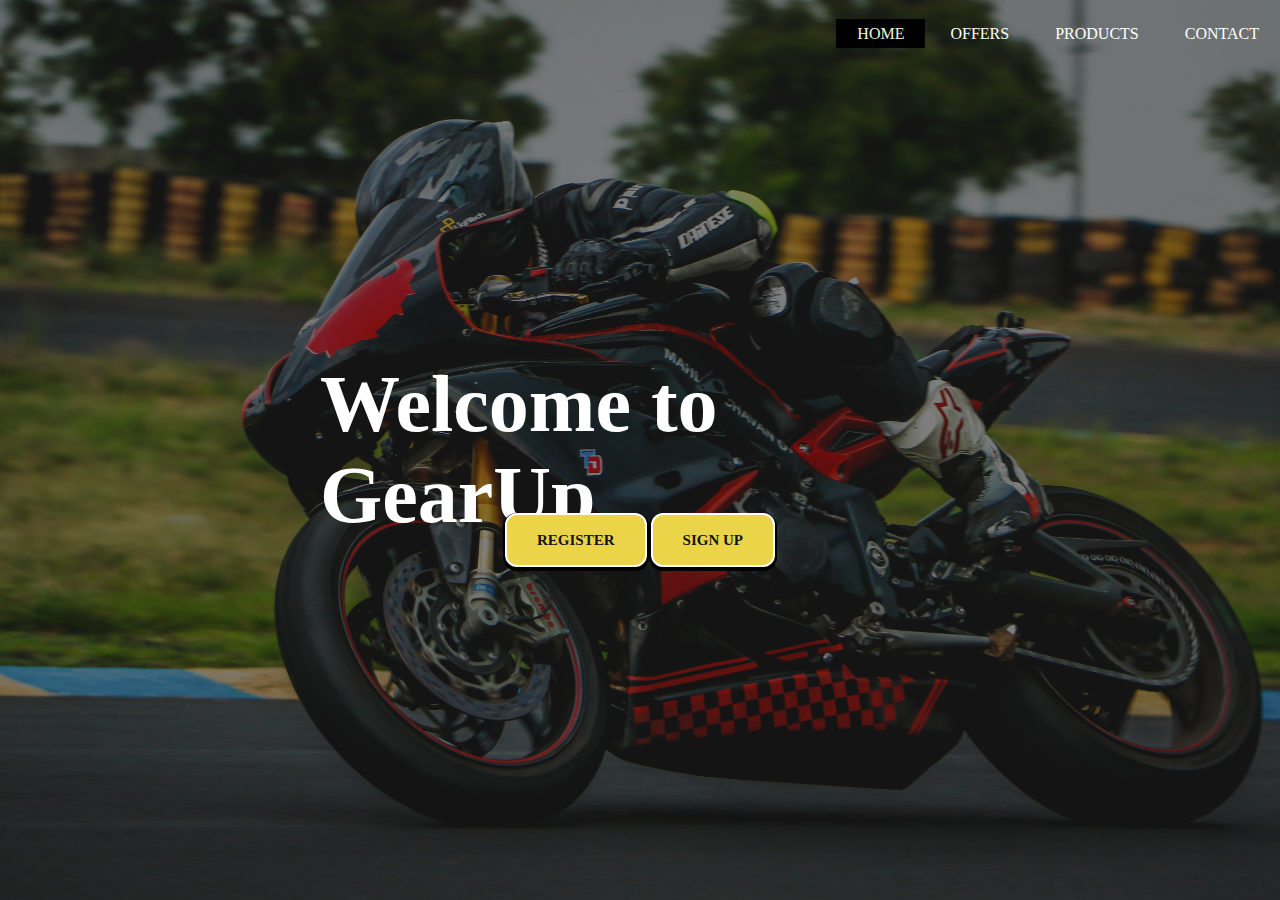
<file: index.html>
<!DOCTYPE html>
<html lang="en" xmlns="http://www.w3.org/1999/html">
<head>
  <meta charset="UTF-8">
  <link rel="shortcut icon" type="x-icon" href="rallykit.png">
  <link rel="stylesheet" href="kpor.css">

  <title>GearUp</title>
</head>
<body>
<header>
<div>
  <ul>
    <li class ="active">
      <a href="index.html" >HOME</a></li>
    <li><a href="Offers.html" >OFFERS</a></li>
    <li><a href="products.html" >PRODUCTS</a></li>
    <li><a href="Contactus.html" >CONTACT</a></li>

  </ul>
</div>
  <div class ="title">
    <h1>Welcome to GearUp</h1>
  </div>
  <div class="button">
    <a href="signup%20page.html">
    <button class="btn" > REGISTER
    </button>
    </a>
    <a href="signup%20page.html">
    <button class="btn" > SIGN UP
    </button>
    </a>
  </div>
  <div>

  </div>




</header>
</body>
</html>
</file>
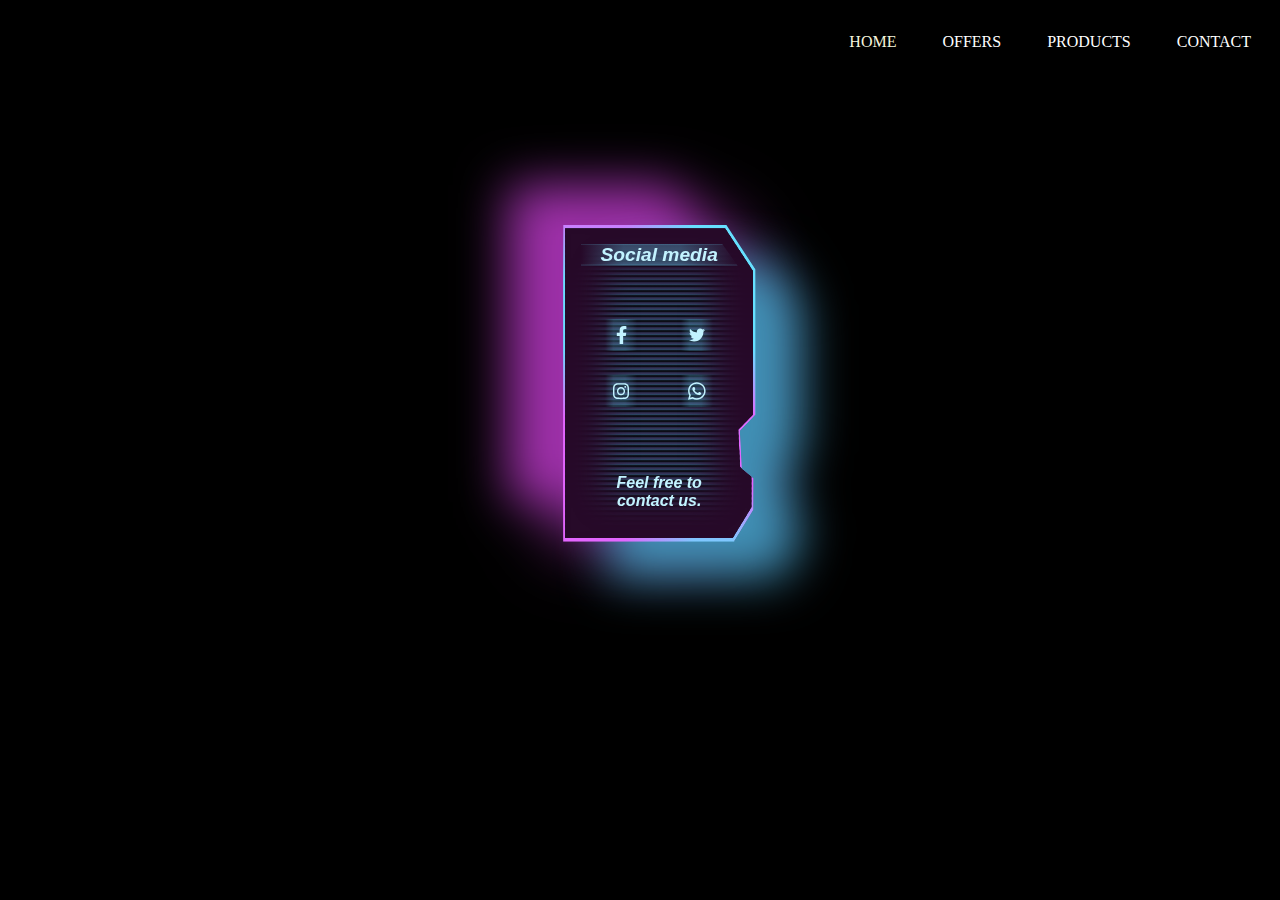
<file: Contactus.html>
<!DOCTYPE html>
<html lang="en">
<head>
  <meta charset="UTF-8">
  <title>GearUp</title>
  <link rel="shortcut icon" type="x-icon" href="pictures/rallykit.png">

  <link rel="stylesheet" href="contactus.css">
</head>
<body>
<div>
  <ul>
    <li class ="active">
      <a href="projectk.html" >HOME</a></li>
    <li><a href="Offers.html" >OFFERS</a></li>
    <li><a href="products.html" >PRODUCTS</a></li>
    <li><a href="Contactus.html" >CONTACT</a></li>

  </ul>
</div>
<section class="container">
  <div class="card-container">
    <div class="card-content">
      <div class="card-title">
        <span class="title">Social media</span>
      </div>
      <div class="card-body">
        <div class="svg-card">
          <svg viewBox="0 0 320 512" xmlns="http://www.w3.org/2000/svg" class="face"><path d="M279.14 288l14.22-92.66h-88.91v-60.13c0-25.35 12.42-50.06 52.24-50.06h40.42V6.26S260.43 0 225.36 0c-73.22 0-121.08 44.38-121.08 124.72v70.62H22.89V288h81.39v224h100.17V288z"></path></svg>
        </div>
        <div class="svg-card">
          <svg viewBox="0 0 512 512" xmlns="http://www.w3.org/2000/svg" class="twit"><path d="M459.37 151.716c.325 4.548.325 9.097.325 13.645 0 138.72-105.583 298.558-298.558 298.558-59.452 0-114.68-17.219-161.137-47.106 8.447.974 16.568 1.299 25.34 1.299 49.055 0 94.213-16.568 130.274-44.832-46.132-.975-84.792-31.188-98.112-72.772 6.498.974 12.995 1.624 19.818 1.624 9.421 0 18.843-1.3 27.614-3.573-48.081-9.747-84.143-51.98-84.143-102.985v-1.299c13.969 7.797 30.214 12.67 47.431 13.319-28.264-18.843-46.781-51.005-46.781-87.391 0-19.492 5.197-37.36 14.294-52.954 51.655 63.675 129.3 105.258 216.365 109.807-1.624-7.797-2.599-15.918-2.599-24.04 0-57.828 46.782-104.934 104.934-104.934 30.213 0 57.502 12.67 76.67 33.137 23.715-4.548 46.456-13.32 66.599-25.34-7.798 24.366-24.366 44.833-46.132 57.827 21.117-2.273 41.584-8.122 60.426-16.243-14.292 20.791-32.161 39.308-52.628 54.253z"></path></svg>
        </div>
        <div class="svg-card">
          <svg viewBox="0 0 448 512" xmlns="http://www.w3.org/2000/svg" class="insta"><path d="M224.1 141c-63.6 0-114.9 51.3-114.9 114.9s51.3 114.9 114.9 114.9S339 319.5 339 255.9 287.7 141 224.1 141zm0 189.6c-41.1 0-74.7-33.5-74.7-74.7s33.5-74.7 74.7-74.7 74.7 33.5 74.7 74.7-33.6 74.7-74.7 74.7zm146.4-194.3c0 14.9-12 26.8-26.8 26.8-14.9 0-26.8-12-26.8-26.8s12-26.8 26.8-26.8 26.8 12 26.8 26.8zm76.1 27.2c-1.7-35.9-9.9-67.7-36.2-93.9-26.2-26.2-58-34.4-93.9-36.2-37-2.1-147.9-2.1-184.9 0-35.8 1.7-67.6 9.9-93.9 36.1s-34.4 58-36.2 93.9c-2.1 37-2.1 147.9 0 184.9 1.7 35.9 9.9 67.7 36.2 93.9s58 34.4 93.9 36.2c37 2.1 147.9 2.1 184.9 0 35.9-1.7 67.7-9.9 93.9-36.2 26.2-26.2 34.4-58 36.2-93.9 2.1-37 2.1-147.8 0-184.8zM398.8 388c-7.8 19.6-22.9 34.7-42.6 42.6-29.5 11.7-99.5 9-132.1 9s-102.7 2.6-132.1-9c-19.6-7.8-34.7-22.9-42.6-42.6-11.7-29.5-9-99.5-9-132.1s-2.6-102.7 9-132.1c7.8-19.6 22.9-34.7 42.6-42.6 29.5-11.7 99.5-9 132.1-9s102.7-2.6 132.1 9c19.6 7.8 34.7 22.9 42.6 42.6 11.7 29.5 9 99.5 9 132.1s2.7 102.7-9 132.1z"></path></svg>
        </div>
        <div class="svg-card">
          <svg viewBox="0 0 448 512" xmlns="http://www.w3.org/2000/svg" class="whats"><path d="M380.9 97.1C339 55.1 283.2 32 223.9 32c-122.4 0-222 99.6-222 222 0 39.1 10.2 77.3 29.6 111L0 480l117.7-30.9c32.4 17.7 68.9 27 106.1 27h.1c122.3 0 224.1-99.6 224.1-222 0-59.3-25.2-115-67.1-157zm-157 341.6c-33.2 0-65.7-8.9-94-25.7l-6.7-4-69.8 18.3L72 359.2l-4.4-7c-18.5-29.4-28.2-63.3-28.2-98.2 0-101.7 82.8-184.5 184.6-184.5 49.3 0 95.6 19.2 130.4 54.1 34.8 34.9 56.2 81.2 56.1 130.5 0 101.8-84.9 184.6-186.6 184.6zm101.2-138.2c-5.5-2.8-32.8-16.2-37.9-18-5.1-1.9-8.8-2.8-12.5 2.8-3.7 5.6-14.3 18-17.6 21.8-3.2 3.7-6.5 4.2-12 1.4-32.6-16.3-54-29.1-75.5-66-5.7-9.8 5.7-9.1 16.3-30.3 1.8-3.7.9-6.9-.5-9.7-1.4-2.8-12.5-30.1-17.1-41.2-4.5-10.8-9.1-9.3-12.5-9.5-3.2-.2-6.9-.2-10.6-.2-3.7 0-9.7 1.4-14.8 6.9-5.1 5.6-19.4 19-19.4 46.3 0 27.3 19.9 53.7 22.6 57.4 2.8 3.7 39.1 59.7 94.8 83.8 35.2 15.2 49 16.5 66.6 13.9 10.7-1.6 32.8-13.4 37.4-26.4 4.6-13 4.6-24.1 3.2-26.4-1.3-2.5-5-3.9-10.5-6.6z"></path></svg>
        </div>
      </div>
      <div class="card-footer">
        <span class="title">Feel free to contact us.</span>
      </div>
    </div>
  </div>

</section>
</body>
</html>
</file>
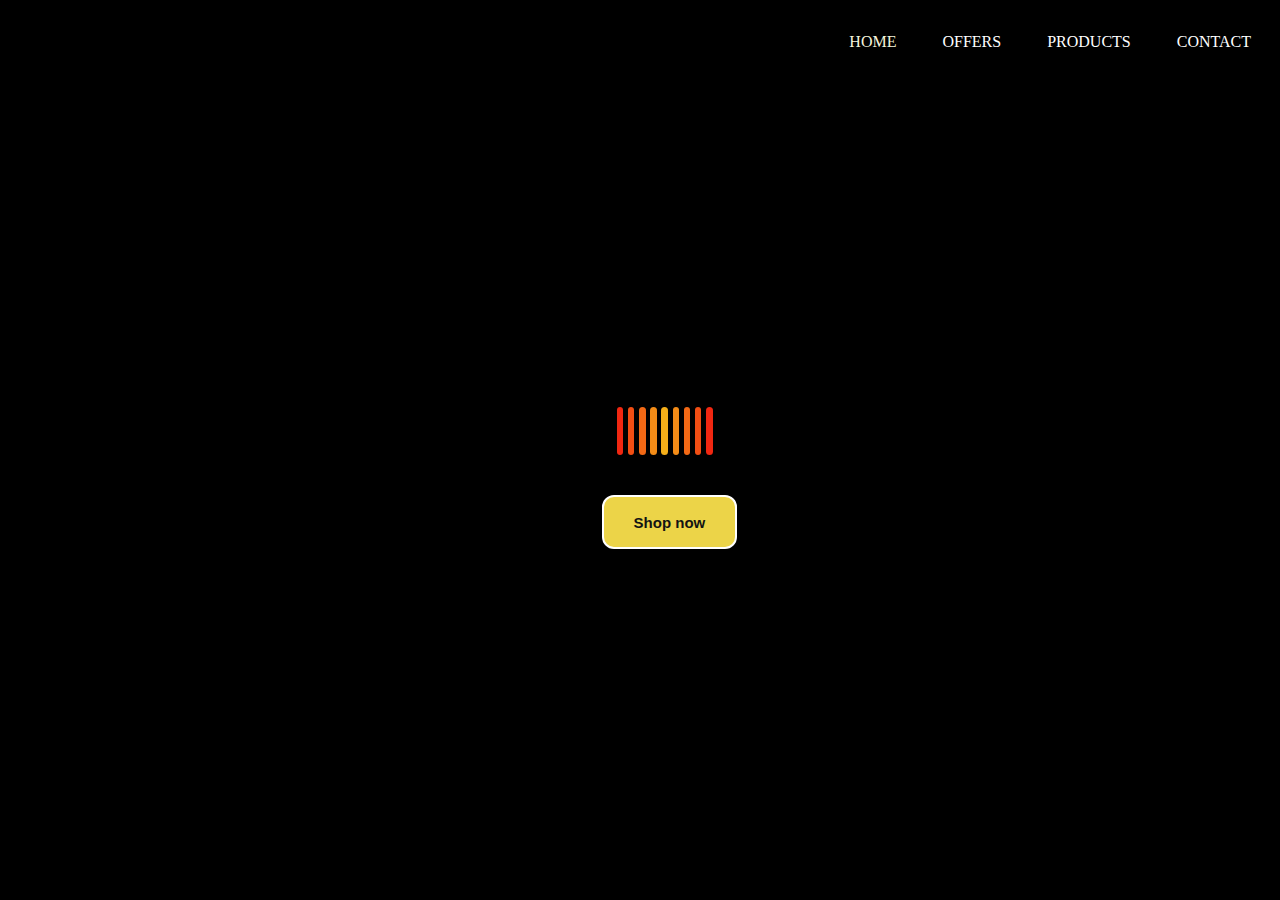
<file: Offers.html>
<!DOCTYPE html>
<html lang="en">
<head>
  <meta charset="UTF-8">
  <title>GearUp</title>
  <link rel="stylesheet" href="offers.css">
  <link rel="shortcut icon" type="x-icon" href="rallykit.png">

</head>
<body>
<div>
  <ul>
    <li class ="active">
      <a href="index.html" >HOME</a></li>
    <li><a href="Offers.html" >OFFERS</a></li>
    <li><a href="products.html" >PRODUCTS</a></li>
    <li><a href="Contactus.html" >CONTACT</a></li>

  </ul>
</div>
<a href="products.html">
<button class="btn"> Shop now
</button></a>
<div class="loader">
  <div class="l"></div>
  <div class="l"></div>
  <div class="l"></div>
  <div class="l"></div>
  <div class="l"></div>
  <div class="l"></div>
  <div class="l"></div>
  <div class="l"></div>
  <div class="l"></div>
</div></body>
</html>
</file>
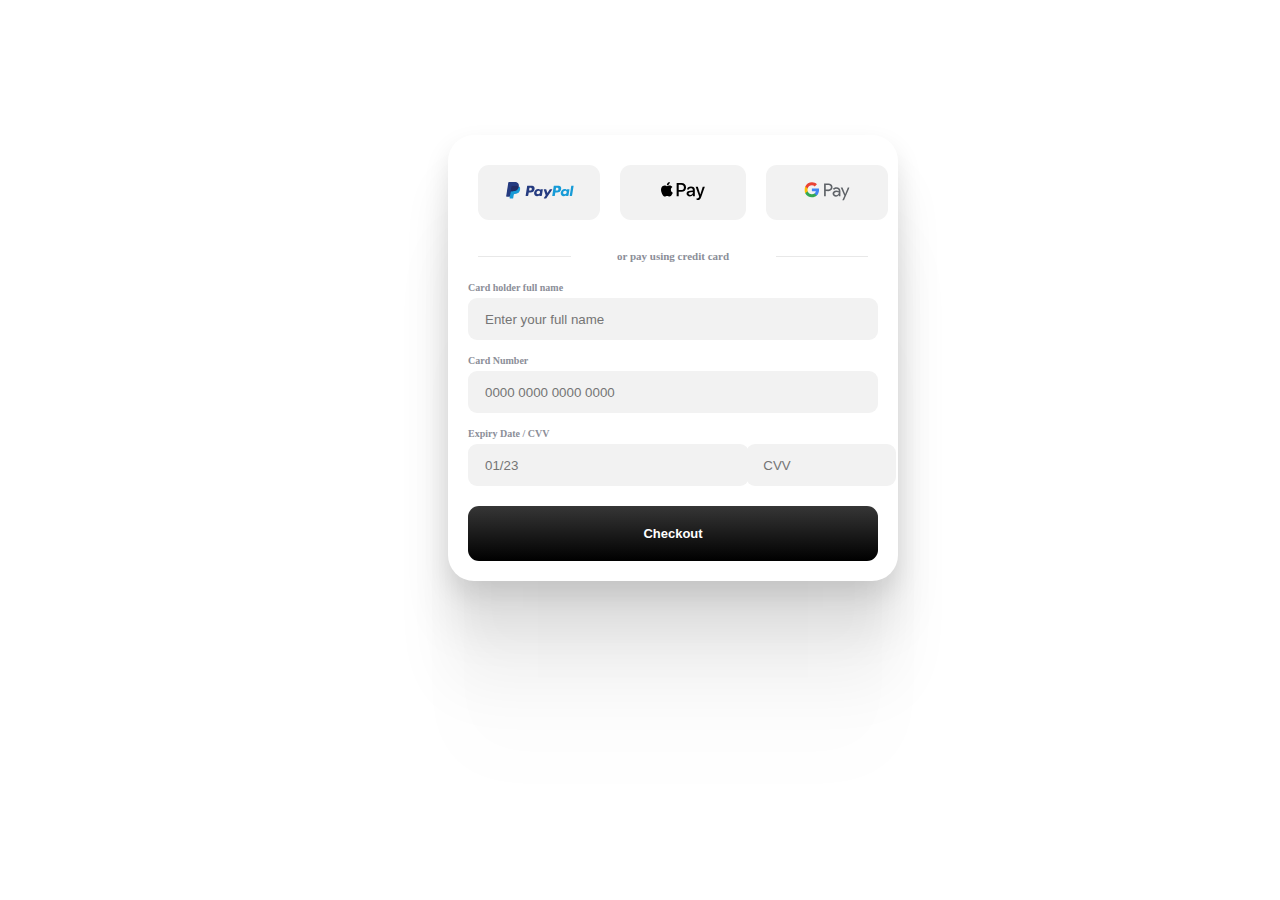
<file: Payment.html>
<!DOCTYPE html>
<html lang="en">
<head>
  <meta charset="UTF-8">
  <title>gearup</title>
  <link rel="stylesheet" href="payment.css">
</head>
<body>
<div class="modal">
  <form class="form">
    <div class="payment--options">
      <button name="paypal" type="button">
        <svg xml:space="preserve" viewBox="0 0 124 33" height="33px" width="124px" y="0px" x="0px" id="Layer_1" version="1.1" xmlns:xlink="http://www.w3.org/1999/xlink" xmlns="http://www.w3.org/2000/svg">
<path d="M46.211,6.749h-6.839c-0.468,0-0.866,0.34-0.939,0.802l-2.766,17.537c-0.055,0.346,0.213,0.658,0.564,0.658  h3.265c0.468,0,0.866-0.34,0.939-0.803l0.746-4.73c0.072-0.463,0.471-0.803,0.938-0.803h2.165c4.505,0,7.105-2.18,7.784-6.5  c0.306-1.89,0.013-3.375-0.872-4.415C50.224,7.353,48.5,6.749,46.211,6.749z M47,13.154c-0.374,2.454-2.249,2.454-4.062,2.454  h-1.032l0.724-4.583c0.043-0.277,0.283-0.481,0.563-0.481h0.473c1.235,0,2.4,0,3.002,0.704C47.027,11.668,47.137,12.292,47,13.154z" fill="#253B80"></path>
          <path d="M66.654,13.075h-3.275c-0.279,0-0.52,0.204-0.563,0.481l-0.145,0.916l-0.229-0.332  c-0.709-1.029-2.29-1.373-3.868-1.373c-3.619,0-6.71,2.741-7.312,6.586c-0.313,1.918,0.132,3.752,1.22,5.031  c0.998,1.176,2.426,1.666,4.125,1.666c2.916,0,4.533-1.875,4.533-1.875l-0.146,0.91c-0.055,0.348,0.213,0.66,0.562,0.66h2.95  c0.469,0,0.865-0.34,0.939-0.803l1.77-11.209C67.271,13.388,67.004,13.075,66.654,13.075z M62.089,19.449  c-0.316,1.871-1.801,3.127-3.695,3.127c-0.951,0-1.711-0.305-2.199-0.883c-0.484-0.574-0.668-1.391-0.514-2.301  c0.295-1.855,1.805-3.152,3.67-3.152c0.93,0,1.686,0.309,2.184,0.892C62.034,17.721,62.232,18.543,62.089,19.449z" fill="#253B80"></path>
          <path d="M84.096,13.075h-3.291c-0.314,0-0.609,0.156-0.787,0.417l-4.539,6.686l-1.924-6.425  c-0.121-0.402-0.492-0.678-0.912-0.678h-3.234c-0.393,0-0.666,0.384-0.541,0.754l3.625,10.638l-3.408,4.811  c-0.268,0.379,0.002,0.9,0.465,0.9h3.287c0.312,0,0.604-0.152,0.781-0.408L84.564,13.97C84.826,13.592,84.557,13.075,84.096,13.075z" fill="#253B80"></path>
          <path d="M94.992,6.749h-6.84c-0.467,0-0.865,0.34-0.938,0.802l-2.766,17.537c-0.055,0.346,0.213,0.658,0.562,0.658  h3.51c0.326,0,0.605-0.238,0.656-0.562l0.785-4.971c0.072-0.463,0.471-0.803,0.938-0.803h2.164c4.506,0,7.105-2.18,7.785-6.5  c0.307-1.89,0.012-3.375-0.873-4.415C99.004,7.353,97.281,6.749,94.992,6.749z M95.781,13.154c-0.373,2.454-2.248,2.454-4.062,2.454  h-1.031l0.725-4.583c0.043-0.277,0.281-0.481,0.562-0.481h0.473c1.234,0,2.4,0,3.002,0.704  C95.809,11.668,95.918,12.292,95.781,13.154z" fill="#179BD7"></path>
          <path d="M115.434,13.075h-3.273c-0.281,0-0.52,0.204-0.562,0.481l-0.145,0.916l-0.23-0.332  c-0.709-1.029-2.289-1.373-3.867-1.373c-3.619,0-6.709,2.741-7.311,6.586c-0.312,1.918,0.131,3.752,1.219,5.031  c1,1.176,2.426,1.666,4.125,1.666c2.916,0,4.533-1.875,4.533-1.875l-0.146,0.91c-0.055,0.348,0.213,0.66,0.564,0.66h2.949  c0.467,0,0.865-0.34,0.938-0.803l1.771-11.209C116.053,13.388,115.785,13.075,115.434,13.075z M110.869,19.449  c-0.314,1.871-1.801,3.127-3.695,3.127c-0.949,0-1.711-0.305-2.199-0.883c-0.484-0.574-0.666-1.391-0.514-2.301  c0.297-1.855,1.805-3.152,3.67-3.152c0.93,0,1.686,0.309,2.184,0.892C110.816,17.721,111.014,18.543,110.869,19.449z" fill="#179BD7"></path>
          <path d="M119.295,7.23l-2.807,17.858c-0.055,0.346,0.213,0.658,0.562,0.658h2.822c0.469,0,0.867-0.34,0.939-0.803  l2.768-17.536c0.055-0.346-0.213-0.659-0.562-0.659h-3.16C119.578,6.749,119.338,6.953,119.295,7.23z" fill="#179BD7"></path>
          <path d="M7.266,29.154l0.523-3.322l-1.165-0.027H1.061L4.927,1.292C4.939,1.218,4.978,1.149,5.035,1.1  c0.057-0.049,0.13-0.076,0.206-0.076h9.38c3.114,0,5.263,0.648,6.385,1.927c0.526,0.6,0.861,1.227,1.023,1.917  c0.17,0.724,0.173,1.589,0.007,2.644l-0.012,0.077v0.676l0.526,0.298c0.443,0.235,0.795,0.504,1.065,0.812  c0.45,0.513,0.741,1.165,0.864,1.938c0.127,0.795,0.085,1.741-0.123,2.812c-0.24,1.232-0.628,2.305-1.152,3.183  c-0.482,0.809-1.096,1.48-1.825,2c-0.696,0.494-1.523,0.869-2.458,1.109c-0.906,0.236-1.939,0.355-3.072,0.355h-0.73  c-0.522,0-1.029,0.188-1.427,0.525c-0.399,0.344-0.663,0.814-0.744,1.328l-0.055,0.299l-0.924,5.855l-0.042,0.215  c-0.011,0.068-0.03,0.102-0.058,0.125c-0.025,0.021-0.061,0.035-0.096,0.035H7.266z" fill="#253B80"></path>
          <path d="M23.048,7.667L23.048,7.667L23.048,7.667c-0.028,0.179-0.06,0.362-0.096,0.55  c-1.237,6.351-5.469,8.545-10.874,8.545H9.326c-0.661,0-1.218,0.48-1.321,1.132l0,0l0,0L6.596,26.83l-0.399,2.533  c-0.067,0.428,0.263,0.814,0.695,0.814h4.881c0.578,0,1.069-0.42,1.16-0.99l0.048-0.248l0.919-5.832l0.059-0.32  c0.09-0.572,0.582-0.992,1.16-0.992h0.73c4.729,0,8.431-1.92,9.513-7.476c0.452-2.321,0.218-4.259-0.978-5.622  C24.022,8.286,23.573,7.945,23.048,7.667z" fill="#179BD7"></path>
          <path d="M21.754,7.151c-0.189-0.055-0.384-0.105-0.584-0.15c-0.201-0.044-0.407-0.083-0.619-0.117  c-0.742-0.12-1.555-0.177-2.426-0.177h-7.352c-0.181,0-0.353,0.041-0.507,0.115C9.927,6.985,9.675,7.306,9.614,7.699L8.05,17.605  l-0.045,0.289c0.103-0.652,0.66-1.132,1.321-1.132h2.752c5.405,0,9.637-2.195,10.874-8.545c0.037-0.188,0.068-0.371,0.096-0.55  c-0.313-0.166-0.652-0.308-1.017-0.429C21.941,7.208,21.848,7.179,21.754,7.151z" fill="#222D65"></path>
          <path d="M9.614,7.699c0.061-0.393,0.313-0.714,0.652-0.876c0.155-0.074,0.326-0.115,0.507-0.115h7.352  c0.871,0,1.684,0.057,2.426,0.177c0.212,0.034,0.418,0.073,0.619,0.117c0.2,0.045,0.395,0.095,0.584,0.15  c0.094,0.028,0.187,0.057,0.278,0.086c0.365,0.121,0.704,0.264,1.017,0.429c0.368-2.347-0.003-3.945-1.272-5.392  C20.378,0.682,17.853,0,14.622,0h-9.38c-0.66,0-1.223,0.48-1.325,1.133L0.01,25.898c-0.077,0.49,0.301,0.932,0.795,0.932h5.791  l1.454-9.225L9.614,7.699z" fill="#253B80"></path>
      </svg>
      </button>
      <button name="apple-pay" type="button">
        <svg xml:space="preserve" viewBox="0 0 512 210.2" y="0px" x="0px" id="Layer_1" version="1.1" xmlns:xlink="http://www.w3.org/1999/xlink" xmlns="http://www.w3.org/2000/svg">
<path d="M93.6,27.1C87.6,34.2,78,39.8,68.4,39c-1.2-9.6,3.5-19.8,9-26.1c6-7.3,16.5-12.5,25-12.9  C103.4,10,99.5,19.8,93.6,27.1 M102.3,40.9c-13.9-0.8-25.8,7.9-32.4,7.9c-6.7,0-16.8-7.5-27.8-7.3c-14.3,0.2-27.6,8.3-34.9,21.2  c-15,25.8-3.9,64,10.6,85c7.1,10.4,15.6,21.8,26.8,21.4c10.6-0.4,14.8-6.9,27.6-6.9c12.9,0,16.6,6.9,27.8,6.7  c11.6-0.2,18.9-10.4,26-20.8c8.1-11.8,11.4-23.3,11.6-23.9c-0.2-0.2-22.4-8.7-22.6-34.3c-0.2-21.4,17.5-31.6,18.3-32.2  C123.3,42.9,107.7,41.3,102.3,40.9 M182.6,11.9v155.9h24.2v-53.3h33.5c30.6,0,52.1-21,52.1-51.4c0-30.4-21.1-51.2-51.3-51.2H182.6z   M206.8,32.3h27.9c21,0,33,11.2,33,30.9c0,19.7-12,31-33.1,31h-27.8V32.3z M336.6,169c15.2,0,29.3-7.7,35.7-19.9h0.5v18.7h22.4V90.2  c0-22.5-18-37-45.7-37c-25.7,0-44.7,14.7-45.4,34.9h21.8c1.8-9.6,10.7-15.9,22.9-15.9c14.8,0,23.1,6.9,23.1,19.6v8.6l-30.2,1.8  c-28.1,1.7-43.3,13.2-43.3,33.2C298.4,155.6,314.1,169,336.6,169z M343.1,150.5c-12.9,0-21.1-6.2-21.1-15.7c0-9.8,7.9-15.5,23-16.4  l26.9-1.7v8.8C371.9,140.1,359.5,150.5,343.1,150.5z M425.1,210.2c23.6,0,34.7-9,44.4-36.3L512,54.7h-24.6l-28.5,92.1h-0.5  l-28.5-92.1h-25.3l41,113.5l-2.2,6.9c-3.7,11.7-9.7,16.2-20.4,16.2c-1.9,0-5.6-0.2-7.1-0.4v18.7C417.3,210,423.3,210.2,425.1,210.2z" id="XMLID_34_"></path>
          <g>
</g>
          <g>
</g>
          <g>
</g>
          <g>
</g>
          <g>
</g>
          <g>
</g>
      </svg>
      </button>
      <button name="google-pay" type="button">
        <svg fill="none" viewBox="0 0 80 39" height="39" width="80" xmlns="http://www.w3.org/2000/svg">
          <g clip-path="url(#clip0_134_34)">
            <path fill="#5F6368" d="M37.8 19.7V29H34.8V6H42.6C44.5 6 46.3001 6.7 47.7001 8C49.1001 9.2 49.8 11 49.8 12.9C49.8 14.8 49.1001 16.5 47.7001 17.8C46.3001 19.1 44.6 19.8 42.6 19.8L37.8 19.7ZM37.8 8.8V16.8H42.8C43.9 16.8 45.0001 16.4 45.7001 15.6C47.3001 14.1 47.3 11.6 45.8 10.1L45.7001 10C44.9001 9.2 43.9 8.7 42.8 8.8H37.8Z"></path>
            <path fill="#5F6368" d="M56.7001 12.8C58.9001 12.8 60.6001 13.4 61.9001 14.6C63.2001 15.8 63.8 17.4 63.8 19.4V29H61V26.8H60.9001C59.7001 28.6 58 29.5 56 29.5C54.3 29.5 52.8 29 51.6 28C50.5 27 49.8 25.6 49.8 24.1C49.8 22.5 50.4 21.2 51.6 20.2C52.8 19.2 54.5 18.8 56.5 18.8C58.3 18.8 59.7 19.1 60.8 19.8V19.1C60.8 18.1 60.4 17.1 59.6 16.5C58.8 15.8 57.8001 15.4 56.7001 15.4C55.0001 15.4 53.7 16.1 52.8 17.5L50.2001 15.9C51.8001 13.8 53.9001 12.8 56.7001 12.8ZM52.9001 24.2C52.9001 25 53.3001 25.7 53.9001 26.1C54.6001 26.6 55.4001 26.9 56.2001 26.9C57.4001 26.9 58.6 26.4 59.5 25.5C60.5 24.6 61 23.5 61 22.3C60.1 21.6 58.8 21.2 57.1 21.2C55.9 21.2 54.9 21.5 54.1 22.1C53.3 22.6 52.9001 23.3 52.9001 24.2Z"></path>
            <path fill="#5F6368" d="M80 13.3L70.1 36H67.1L70.8 28.1L64.3 13.4H67.5L72.2 24.7H72.3L76.9 13.4H80V13.3Z"></path>
            <path fill="#4285F4" d="M25.9 17.7C25.9 16.8 25.8 15.9 25.7 15H13.2V20.1H20.3C20 21.7 19.1 23.2 17.7 24.1V27.4H22C24.5 25.1 25.9 21.7 25.9 17.7Z"></path>
            <path fill="#34A853" d="M13.1999 30.5999C16.7999 30.5999 19.7999 29.3999 21.9999 27.3999L17.6999 24.0999C16.4999 24.8999 14.9999 25.3999 13.1999 25.3999C9.7999 25.3999 6.7999 23.0999 5.7999 19.8999H1.3999V23.2999C3.6999 27.7999 8.1999 30.5999 13.1999 30.5999Z"></path>
            <path fill="#FBBC04" d="M5.8001 19.8999C5.2001 18.2999 5.2001 16.4999 5.8001 14.7999V11.3999H1.4001C-0.499902 15.0999 -0.499902 19.4999 1.4001 23.2999L5.8001 19.8999Z"></path>
            <path fill="#EA4335" d="M13.2 9.39996C15.1 9.39996 16.9 10.1 18.3 11.4L22.1 7.59996C19.7 5.39996 16.5 4.09996 13.3 4.19996C8.3 4.19996 3.7 6.99996 1.5 11.5L5.9 14.9C6.8 11.7 9.8 9.39996 13.2 9.39996Z"></path>
          </g>
          <defs>
            <clipPath id="clip0_134_34">
              <rect fill="white" height="38.1" width="80"></rect>
            </clipPath>
          </defs>
        </svg>
      </button>
    </div>
    <div class="separator">
      <hr class="line">
      <p>or pay using credit card</p>
      <hr class="line">
    </div>
    <div class="credit-card-info--form">
      <div class="input_container">
        <label for="password_field" class="input_label">Card holder full name</label>
        <input id="password_field" class="input_field" type="text" name="input-name" title="Inpit title" placeholder="Enter your full name">
      </div>
      <div class="input_container">
        <label for="password_field" class="input_label">Card Number</label>
        <input id="password_field" class="input_field" type="number" name="input-name" title="Inpit title" placeholder="0000 0000 0000 0000">
      </div>
      <div class="input_container">
        <label for="password_field" class="input_label">Expiry Date / CVV</label>
        <div class="split">
          <input id="password_field" class="input_field" type="text" name="input-name" title="Expiry Date" placeholder="01/23">
          <input id="password_field" class="input_field" type="number" name="cvv" title="CVV" placeholder="CVV">
        </div>
      </div>
    </div>
    <button class="purchase--btn">Checkout</button>
  </form>
</div>
</body>
</html>
</file>
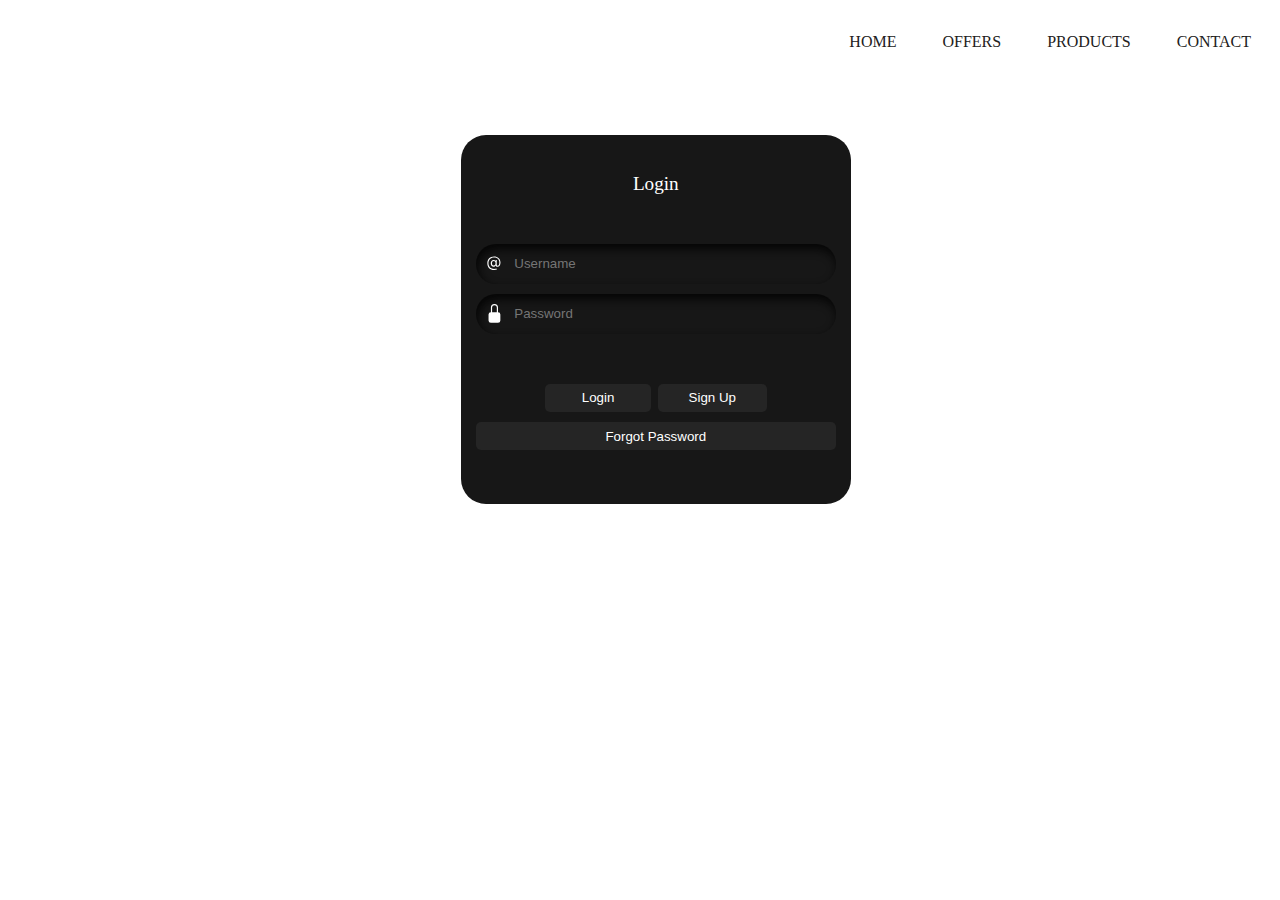
<file: signup page.html>
<!DOCTYPE html>
<html lang="en">
<head>
  <meta charset="UTF-8">
  <title>GearUp</title>
  <link rel="stylesheet" href="signupk.css">
  <link rel="shortcut icon" type="x-icon" href="pictures/rallykit.png">



</head>
<body>
<div>
  <ul>
    <li class ="active">
      <a href="projectk.html" >HOME</a></li>
    <li><a href="Offers.html" >OFFERS</a></li>
    <li><a href="products.html" >PRODUCTS</a></li>
    <li><a href="Contactus.html" >CONTACT</a></li>

  </ul>
</div>
<form class="form">
  <p id="heading">Login</p>
  <div class="field">
    <svg class="input-icon" xmlns="http://www.w3.org/2000/svg" width="16" height="16" fill="currentColor" viewBox="0 0 16 16">
      <path d="M13.106 7.222c0-2.967-2.249-5.032-5.482-5.032-3.35 0-5.646 2.318-5.646 5.702 0 3.493 2.235 5.708 5.762 5.708.862 0 1.689-.123 2.304-.335v-.862c-.43.199-1.354.328-2.29.328-2.926 0-4.813-1.88-4.813-4.798 0-2.844 1.921-4.881 4.594-4.881 2.735 0 4.608 1.688 4.608 4.156 0 1.682-.554 2.769-1.416 2.769-.492 0-.772-.28-.772-.76V5.206H8.923v.834h-.11c-.266-.595-.881-.964-1.6-.964-1.4 0-2.378 1.162-2.378 2.823 0 1.737.957 2.906 2.379 2.906.8 0 1.415-.39 1.709-1.087h.11c.081.67.703 1.148 1.503 1.148 1.572 0 2.57-1.415 2.57-3.643zm-7.177.704c0-1.197.54-1.907 1.456-1.907.93 0 1.524.738 1.524 1.907S8.308 9.84 7.371 9.84c-.895 0-1.442-.725-1.442-1.914z"></path>
    </svg>
    <input autocomplete="off" placeholder="Username" class="input-field" type="text">
  </div>
  <div class="field">
    <svg class="input-icon" xmlns="http://www.w3.org/2000/svg" width="16" height="16" fill="currentColor" viewBox="0 0 16 16">
      <path d="M8 1a2 2 0 0 1 2 2v4H6V3a2 2 0 0 1 2-2zm3 6V3a3 3 0 0 0-6 0v4a2 2 0 0 0-2 2v5a2 2 0 0 0 2 2h6a2 2 0 0 0 2-2V9a2 2 0 0 0-2-2z"></path>
    </svg>
    <input placeholder="Password" class="input-field" type="password">
  </div>
  <div class="btn">
    <button class="button1">&nbsp;&nbsp;&nbsp;&nbsp;&nbsp;&nbsp;Login&nbsp;&nbsp;&nbsp;&nbsp;&nbsp;&nbsp;</button>
    <button class="button2">Sign Up</button>
  </div>
  <button class="button3">Forgot Password</button>
</form>
</body>
</html>
</file>
<file: kpor.css>
*{
  margin: 0;
  padding: 0;
  font-family: Calibri;
}
header{
  background-image:linear-gradient(rgba(0,0,0,0.5),rgba(0,0,0,0.5)), url("pexels-vikram-sundaramoorthy-1119796.jpg");
  background-size: cover;
  background-repeat: no-repeat;
  background-position: center;
  height: 100vh;
}
ul{

  float: right;
  list-style-type: none;
 margin-top:25px

}
ul  li
{

  display: inline-block;
}
ul li a{
  text-decoration: none;
color: white;
padding: 5px 20px;
border: 1px solid transparent;
  transition: 0.6s ease;
}
ul li a:hover{
  background: black;
  color: beige;
}
ul li.active a{
  background:black;
  color: beige;

}
.logo img{
  float: left;
  width: 75px;
  height: auto;
}
.main{
  max-width: 1200px;
  margin: auto;
}
.title{
  position: absolute;
  top: 50%;
  left:50%;
  transform: translate(-50%,-50%);
}
.title {
  color: white;
  font-size: 40px;

}
.button{
  position: absolute;
  top: 60%;
  left:50%;
  transform: translate(-50%,-50%);
}
.btn {
  padding: 1.1em 2em;
  background: none;
  border: 2px solid #fff;
  font-size: 15px;
  color: #131313;
  cursor: pointer;
  position: relative;
  overflow: hidden;
  transition: all 0.3s;
  border-radius: 12px;
  background-color: #ecd448;
  font-weight: bolder;
  box-shadow: 0 2px 0 2px #000;
}

.btn:before {
  content: "";
  position: absolute;
  width: 100px;
  height: 120%;
  background-color: #ff6700;
  top: 50%;
  transform: skewX(30deg) translate(-150%, -50%);
  transition: all 0.5s;
}

.btn:hover {
  background-color: #4cc9f0;
  color: #fff;
  box-shadow: 0 2px 0 2px #0d3b66;
}

.btn:hover::before {
  transform: skewX(30deg) translate(150%, -50%);
  transition-delay: 0.1s;
}

.btn:active {
  transform: scale(0.9);
}
</file>
<file: contactus.css>
.container {
  font-family: "Segoe UI", Tahoma, Geneva, Verdana, sans-serif;
  font-style: italic;
  font-weight: bold;
  display: flex;
  margin: auto;
  aspect-ratio: 16/9;
  align-items: center;
  justify-items: center;
  justify-content: center;
  flex-wrap: wrap;
  flex-direction: column;
  gap: 1em;
  position: absolute;
  top:25%;
  left: 44%;
}

.card-container {
  filter: drop-shadow(46px 36px 24px #4090b5) drop-shadow(-55px -40px 25px #9e30a9);
  animation: blinkShadowsFilter 8s ease-in infinite;
}

.card-content {
  display: grid;
  align-content: center;
  justify-items: center;
  align-items: center;
  text-align: center;
  padding: 1em;
  grid-template-rows: 0.1fr 0.7fr 0.25fr;
  background-color: hsl(296, 59%, 10%);
  width: 10em;
  aspect-ratio: 9/16;
  -webkit-clip-path: polygon(0 0, 85% 0, 100% 14%, 100% 60%, 92% 65%, 93% 77%, 99% 80%, 99% 90%, 89% 100%, 0 100%);
  clip-path: polygon(0 0, 85% 0, 100% 14%, 100% 60%, 92% 65%, 93% 77%, 99% 80%, 99% 90%, 89% 100%, 0 100%);
}

.card-content::before {
  content: "";
  position: absolute;
  width: 250%;
  aspect-ratio: 1/1;
  transform-origin: center;
  background: linear-gradient(to bottom, transparent, transparent, #66e0ff, #66e0ff, #e366ff, #e366ff, transparent, transparent), linear-gradient(to left, transparent, transparent, #66e0ff, #66e0ff, #e366ff, #e366ff, transparent, transparent);
  animation: rotate 5s infinite linear;
}

.card-content::after {
  content: "";
  position: absolute;
  top: 1%;
  left: 1%;
  width: 98%;
  height: 98%;
  background: repeating-linear-gradient(to bottom, transparent 0%, rgba(64, 144, 181, 0.6) 1px, rgb(0, 0, 0) 3px, rgba(64, 144, 181, 0.3019607843) 5px, #153544 4px, transparent 0.5%), repeating-linear-gradient(to left, hsl(295, 60%, 12%) 100%, hsla(295, 60%, 12%, 0.99) 100%);
  box-shadow: inset 0px 0px 30px 40px hsl(296, 59%, 10%);
  -webkit-clip-path: polygon(0 0, 85% 0, 100% 14%, 100% 60%, 92% 65%, 93% 77%, 99% 80%, 99% 90%, 89% 100%, 0 100%);
  clip-path: polygon(0 0, 85% 0, 100% 14%, 100% 60%, 92% 65%, 93% 77%, 99% 80%, 99% 90%, 89% 100%, 0 100%);
  animation: backglitch 94ms linear infinite;
}

.card-title {
  z-index: 80;
  -webkit-clip-path: polygon(90% 0, 100% 100%, 0% 100%, 0% 0%);
  clip-path: polygon(90% 0, 100% 100%, 0% 100%, 0% 0%);
  background: linear-gradient(90deg, rgba(255, 254, 250, 0) 0%, rgba(102, 224, 255, 0.3) 27%, rgba(102, 224, 255, 0.3) 63%, rgba(255, 255, 255, 0) 100%), linear-gradient(0deg, rgba(102, 224, 255, 0.3) 0%, rgba(255, 255, 255, 0) 10%, rgba(255, 255, 255, 0) 96%, rgba(102, 224, 255, 0.3) 100%);
  width: 98%;
  font-size: 1.2em;
}

.title {
  width: 100%;
  height: 100%;
  text-align: right;
  position: relative;
  z-index: 2;
  color: hsl(192, 100%, 88%);
  font-size: 1em;
  transition: all ease-in-out 2s linear;
}

.card-body {
  padding-block: 1.5em;
  padding-inline: 1em;
  z-index: 80;
  display: flex;
  gap: 1.5em;
  flex-wrap: wrap;
  justify-content: space-around;
  align-items: center;
  align-content: center;
}

.svg-card {
  text-decoration: none;
  color: hsl(192, 100%, 88%);
  background: linear-gradient(90deg, transparent 0%, rgba(102, 224, 255, 0.2) 27%, rgba(102, 224, 255, 0.2) 63%, transparent 100%);
  fill: currentColor;
  width: 2em;
  aspect-ratio: 1/1;
  display: flex;
  justify-content: center;
  align-items: center;
  transition: 0.5s;
}

.svg-card .face {
  width: 0.7em;
}

.svg-card .twit {
  width: 1em;
}

.svg-card .insta {
  width: 1em;
}

.svg-card .whats {
  width: 1.1em;
}

.svg-card:hover {
  cursor: pointer;
  color: hsl(192, 100%, 100%);
}

.card-footer {
  padding-inline: 1em;
}

@keyframes backglitch {
  0% {
    box-shadow: inset 0px 20px 30px 40px hsl(296, 59%, 10%);
  }

  50% {
    box-shadow: inset 0px -20px 30px 40px hsl(296, 59%, 10.2%);
  }

  to {
    box-shadow: inset 0px 20px 30px 40px hsl(296, 59%, 10%);
  }
}

@keyframes rotate {
  0% {
    transform: rotate(0deg) translate(-50%, 20%);
  }

  50% {
    transform: rotate(180deg) translate(40%, 10%);
  }

  to {
    transform: rotate(360deg) translate(-50%, 20%);
  }
}

@keyframes blinkShadowsFilter {
  0% {
    filter: drop-shadow(46px 36px 28px rgba(64, 144, 181, 0.3411764706)) drop-shadow(-55px -40px 28px #9e30a9);
  }

  25% {
    filter: drop-shadow(46px -36px 24px rgba(64, 144, 181, 0.8980392157)) drop-shadow(-55px 40px 24px #9e30a9);
  }

  50% {
    filter: drop-shadow(46px 36px 30px rgba(64, 144, 181, 0.8980392157)) drop-shadow(-55px 40px 30px rgba(159, 48, 169, 0.2941176471));
  }

  75% {
    filter: drop-shadow(20px -18px 25px rgba(64, 144, 181, 0.8980392157)) drop-shadow(-20px 20px 25px rgba(159, 48, 169, 0.2941176471));
  }

  to {
    filter: drop-shadow(46px 36px 28px rgba(64, 144, 181, 0.3411764706)) drop-shadow(-55px -40px 28px #9e30a9);
  }
}/*# sourceMappingURL=style.css.map */
body{
  background-color: black;
}
ul{

  float: right;
  list-style-type: none;
  margin-top:25px

}
ul  li
{

  display: inline-block;
}
ul li a{
  text-decoration: none;
  color: white;
  padding: 5px 20px;
  border: 1px solid transparent;
  transition: 0.6s ease;
}
ul li a:hover{
  background: black;
  color: beige;
}
ul li.active a{
  background:black;
  color: beige;

}
</file>
<file: offers.css>
.loader {
  display: flex;
  position: absolute;
  top:45%;
  left: 48%;

}
body{
  background-color: black;
}

.l,.l:nth-child(9) {
  margin: 0.15em;
  border-radius: 5em;
  width: 0.4em;
  background-color: #f12711;
  height: 3em;
  box-shadow: 1px 1px 4px black;
  animation: load_5186 cubic-bezier(.41,.44,.72,.69) 2s infinite;
}

.l:nth-child(2),
.l:nth-child(8) {
  background-color: #f24e13;
  animation-delay: .25s;
}

.l:nth-child(3),
.l:nth-child(7) {
  background-color: #f36915;
  animation-delay: .5s;
}

.l:nth-child(4),
.l:nth-child(6) {
  background-color: #f48c17;
  animation-delay: .75s;
}

.l:nth-child(5) {
  background-color: #f5af19;
  animation-delay: 1s;
}

@keyframes load_5186 {
  0% {
    transform: scaleY(1);
  }

  100% {
    transform: scaleY(-1);
  }
}

.btn {
  padding: 1.1em 2em;
  background: none;
  border: 2px solid #fff;
  font-size: 15px;
  color: #131313;
  cursor: pointer;
  position: relative;
  overflow: hidden;
  transition: all 0.3s;
  border-radius: 12px;
  background-color: #ecd448;
  font-weight: bolder;
  box-shadow: 0 2px 0 2px #000;
  position: absolute;
  top: 55%;
  left:47%;
}

.btn:before {
  content: "";
  position: absolute;
  width: 100px;
  height: 120%;
  background-color: #ff6700;
  top: 50%;
  transform: skewX(30deg) translate(-150%, -50%);
  transition: all 0.5s;
}

.btn:hover {
  background-color: #4cc9f0;
  color: #fff;
  box-shadow: 0 2px 0 2px #0d3b66;
}

.btn:hover::before {
  transform: skewX(30deg) translate(150%, -50%);
  transition-delay: 0.1s;
}

.btn:active {
  transform: scale(0.9);
}
ul{

  float: right;
  list-style-type: none;
  margin-top:25px

}
ul  li
{

  display: inline-block;
}
ul li a{
  text-decoration: none;
  color: white;
  padding: 5px 20px;
  border: 1px solid transparent;
  transition: 0.6s ease;
}
ul li a:hover{
  background: black;
  color: beige;
}
ul li.active a{
  background:black;
  color: beige;

}
</file>
<file: payment.css>
.modal {
  width: fit-content;
  height: fit-content;
  background: white;
  box-shadow: 0px 187px 75px rgba(0, 0, 0, 0.01), 0px 105px 63px rgba(0, 0, 0, 0.05), 0px 47px 47px rgba(0, 0, 0, 0.09), 0px 12px 26px rgba(0, 0, 0, 0.1), 0px 0px 0px rgba(0, 0, 0, 0.1);
  border-radius: 26px;
  max-width: 450px;
  top: 15%;
  position: absolute;
  left: 35%;
}

.form {
  display: flex;
  flex-direction: column;
  gap: 20px;
  padding: 20px;
}

.payment--options {
  width: calc(100% - 40px);
  display: grid;
  grid-template-columns: 33% 34% 33%;
  gap: 20px;
  padding: 10px;
}

.payment--options button {
  height: 55px;
  background: #F2F2F2;
  border-radius: 11px;
  padding: 0;
  border: 0;
  outline: none;
}

.payment--options button svg {
  height: 18px;
}

.payment--options button:last-child svg {
  height: 22px;
}

.separator {
  width: calc(100% - 20px);
  display: grid;
  grid-template-columns: 1fr 2fr 1fr;
  gap: 10px;
  color: #8B8E98;
  margin: 0 10px;
}

.separator > p {
  word-break: keep-all;
  display: block;
  text-align: center;
  font-weight: 600;
  font-size: 11px;
  margin: auto;
}

.separator .line {
  display: inline-block;
  width: 100%;
  height: 1px;
  border: 0;
  background-color: #e8e8e8;
  margin: auto;
}

.credit-card-info--form {
  display: flex;
  flex-direction: column;
  gap: 15px;
}

.input_container {
  width: 100%;
  height: fit-content;
  display: flex;
  flex-direction: column;
  gap: 5px;
}

.split {
  display: grid;
  grid-template-columns: 4fr 2fr;
  gap: 15px;
}

.split input {
  width: 100%;
}

.input_label {
  font-size: 10px;
  color: #8B8E98;
  font-weight: 600;
}

.input_field {
  width: auto;
  height: 40px;
  padding: 0 0 0 16px;
  border-radius: 9px;
  outline: none;
  background-color: #F2F2F2;
  border: 1px solid #e5e5e500;
  transition: all 0.3s cubic-bezier(0.15, 0.83, 0.66, 1);
}

.input_field:focus {
  border: 1px solid transparent;
  box-shadow: 0px 0px 0px 2px #242424;
  background-color: transparent;
}

.purchase--btn {
  height: 55px;
  background: #F2F2F2;
  border-radius: 11px;
  border: 0;
  outline: none;
  color: #ffffff;
  font-size: 13px;
  font-weight: 700;
  background: linear-gradient(180deg, #363636 0%, #1B1B1B 50%, #000000 100%);
  box-shadow: 0px 0px 0px 0px #FFFFFF, 0px 0px 0px 0px #000000;
  transition: all 0.3s cubic-bezier(0.15, 0.83, 0.66, 1);
}

.purchase--btn:hover {
  box-shadow: 0px 0px 0px 2px #FFFFFF, 0px 0px 0px 4px #0000003a;
}

/* Reset input number styles */
.input_field::-webkit-outer-spin-button,
.input_field::-webkit-inner-spin-button {
  -webkit-appearance: none;
  margin: 0;
}

.input_field[type=number] {
  -moz-appearance: textfield;
}
</file>
<file: signupk.css>
.form {
  display: flex;
  flex-direction: column;
  gap: 10px;
  background-color: #171717;
  border-radius: 25px;
  width: 360px;
  height: 369px;
  padding: 0 15px;
  text-align: center;
  position: absolute;
  top: 15%;
  left: 36%;


}

.form:hover {
  transform: scale(1.05);
  border: 1px solid black;
}

#heading {
  text-align: center;
  margin: 2em;
  color: rgb(255, 255, 255);
  font-size: 1.2em;
}

.field {
  display: flex;
  align-items: center;
  justify-content: center;
  gap: 0.5em;
  border-radius: 25px;
  padding: 0.6em;
  border: none;
  outline: none;
  color: white;
  background-color: #171717;
  box-shadow: inset 2px 5px 10px rgb(5, 5, 5);
}

.input-icon {
  height: 1.3em;
  width: 1.3em;
  fill: white;
}

.input-field {
  background: none;
  border: none;
  outline: none;
  width: 100%;
  color: #d3d3d3;
}

.form .btn {
  display: flex;
  justify-content: center;
  flex-direction: row;
  margin-top: 2.5em;
}

.button1 {
  padding: 0.5em;
  padding-left: 1.1em;
  padding-right: 1.1em;
  border-radius: 5px;
  margin-right: 0.5em;
  border: none;
  outline: none;
  transition: .4s ease-in-out;
  background-color: #252525;
  color: white;
}

.button1:hover {
  background-color: black;
  color: white;
}

.button2 {
  padding: 0.5em;
  padding-left: 2.3em;
  padding-right: 2.3em;
  border-radius: 5px;
  border: none;
  outline: none;
  transition: .4s ease-in-out;
  background-color: #252525;
  color: white;
}

.button2:hover {
  background-color: black;
  color: white;
}

.button3 {
  margin-bottom: 3em;
  padding: 0.5em;
  border-radius: 5px;
  border: none;
  outline: none;
  transition: .4s ease-in-out;
  background-color: #252525;
  color: white;
}

.button3:hover {
  background-color: red;
  color: white;
}
ul{

  float: right;
  list-style-type: none;
  margin-top:25px

}
ul  li
{

  display: inline-block;
}
ul li a{
  text-decoration: none;
  color: #212020;
  padding: 5px 20px;
  border: 1px solid transparent;
  transition: 0.6s ease;
}
ul li a:hover{
  background: black;
  color: beige;
}
</file>
